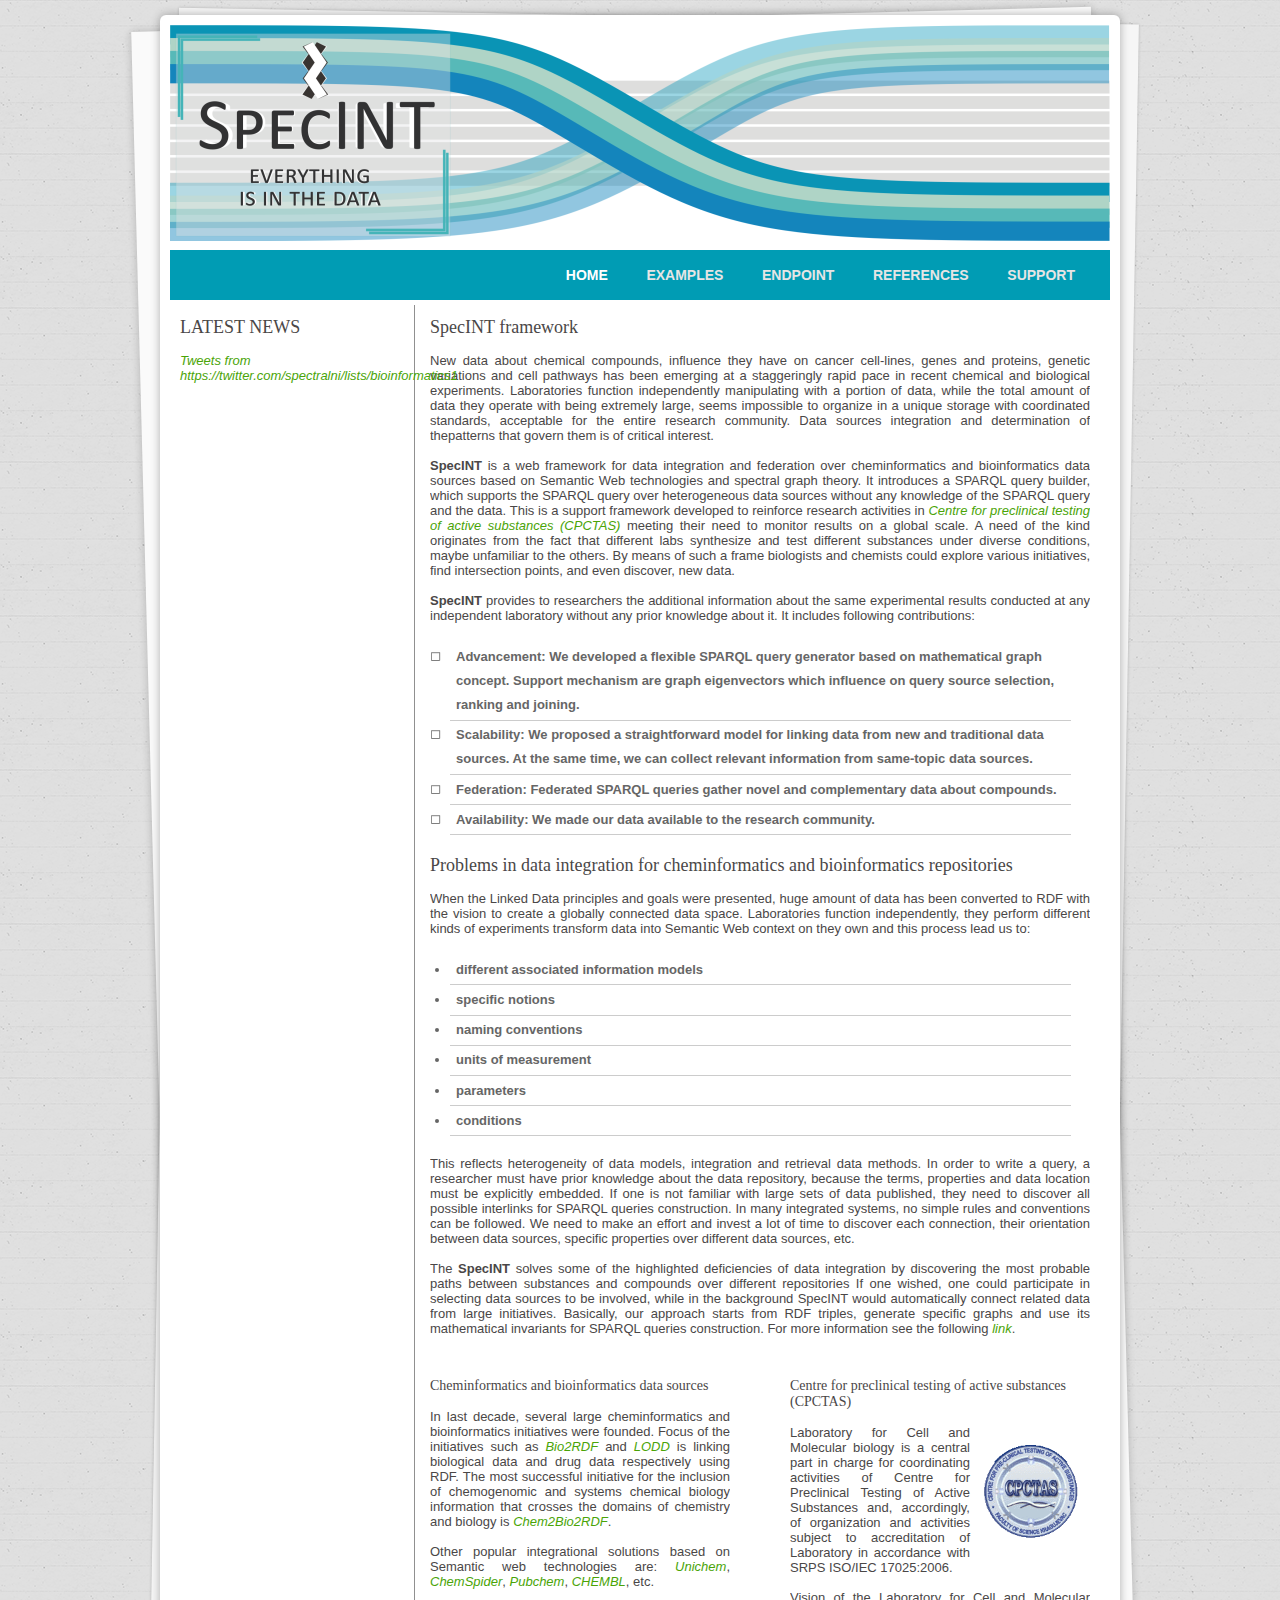
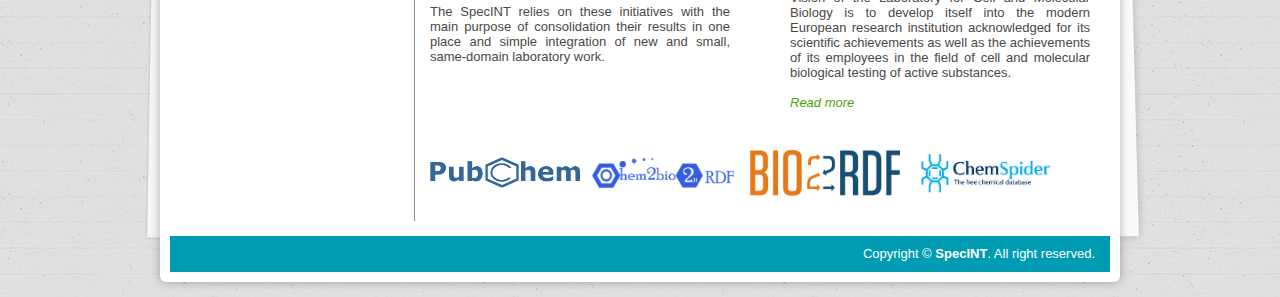
<file: index.html>
<!DOCTYPE html>
<html lang="en">
<head>
	<meta charset="utf-8">
	<title>SpecINT framework</title>
	<meta name="viewport" content="width=device-width, initial-scale=1.0">
	<meta name="description" content="Project Description">
	<meta name="author" content="Project Keywords">
	<link href="css/style.css" rel="stylesheet" type="text/css" />			
	<!--[if IE]><link href="css/style-ie.css" rel="stylesheet" type="text/css" /><![endif]-->	
	<script type="text/javascript" src="js/jquery-1.7.1.min.js"></script>
	<script type="text/javascript" src="js/site.js"></script>
	<!--[if IE]><script src="http://html5shiv.googlecode.com/svn/trunk/html5.js"></script><![endif]-->
	<script>
  (function(i,s,o,g,r,a,m){i['GoogleAnalyticsObject']=r;i[r]=i[r]||function(){
  (i[r].q=i[r].q||[]).push(arguments)},i[r].l=1*new Date();a=s.createElement(o),
  m=s.getElementsByTagName(o)[0];a.async=1;a.src=g;m.parentNode.insertBefore(a,m)
  })(window,document,'script','https://www.google-analytics.com/analytics.js','ga');

  ga('create', 'UA-76153702-1', 'auto');
  ga('send', 'pageview');

</script>
</head>
<body>

<div id="wrapper" class="letter">
	<section id="banner">
		<!-- <h1>How Do You <span>Nurture Your Money</span></h1> -->
		<img src="images/banner.png" alt="Banner">
	</section><!-- // end #banner -->
	<header id="header">
		<ul id="nav">
			<li class="active"><a href="index.html">HOME</a></li>
			<li><a href="example.html">EXAMPLES</a></li>
			<li><a href="search.php">ENDPOINT</a></li>
			<li><a href="references.html">REFERENCES</a></li>
			<li><a href="contact.html">SUPPORT</a></li>
		</ul>
	</header>
	<div id="main-body" class="clearfix">
		<div id="content">
			<article>
				<h1>SpecINT framework</h1>
				<!-- <img src="images/content-image-1.jpg" alt="Image" class="left"> -->	
				<p>
					New data about chemical compounds, influence they have on cancer cell-lines, genes and proteins, genetic variations and cell pathways has been emerging at a 
					staggeringly rapid pace in recent chemical and biological experiments. Laboratories function independently manipulating with a portion of data, while the total 
					amount of data they operate with being extremely large, seems impossible to organize in a unique storage with coordinated standards, acceptable for the entire research community.
					Data sources integration and determination of thepatterns that govern them is of critical interest.
				</p>
				<p>
					<b>SpecINT</b> is a web framework for data integration and federation over cheminformatics and bioinformatics data sources based on Semantic Web technologies and spectral graph theory. 
					It introduces a SPARQL query builder, which supports the SPARQL query over heterogeneous data sources without any knowledge of the SPARQL query and the data. 
					This is a support framework developed to reinforce research activities in <a href="http://cpctas-lcmb.pmf.kg.ac.rs/lcmb/index.php?jezik=english" target="_blank">Centre for preclinical testing of active substances (CPCTAS)</a> 
					meeting their need to monitor results on a global scale. A need of the kind originates from the fact that different labs synthesize and test different substances under diverse conditions, maybe unfamiliar to the others. 
					By means of such a frame biologists and chemists could explore various initiatives, find intersection points, and even discover, new data.
					<br /><br />					    
					<b>SpecINT</b> provides to researchers the additional information about the same experimental results conducted at any independent
					laboratory without any prior knowledge about it. It includes following contributions:
					<ul id="example">
						<li><b>Advancement:</b> We developed a flexible SPARQL query generator based on mathematical graph concept. Support mechanism are graph eigenvectors which influence on query
						source selection, ranking and joining.</li>
						<li><b>Scalability:</b> We proposed a straightforward model for linking data from new and traditional data sources. 
						At the same time, we can collect relevant information from same-topic data sources.</li> 
						<li><b>Federation:</b> Federated SPARQL queries gather novel and complementary data about compounds.</li>
						<li><b>Availability:</b> We made our data available to the research community.</li>		
					</ul>				
				</p>
				<h1>Problems in data integration for cheminformatics and bioinformatics repositories</h1>
				<p> When the Linked Data principles and goals were presented, huge amount of data has been converted to RDF with the vision to create a globally connected data space. 
				    Laboratories function independently, they perform different kinds of experiments transform data into Semantic Web context on they own and this process lead us to:
					<ul id="example2">
						<li>different associated information models</li>
						<li>specific notions</li>
						<li>naming conventions</li>
						<li>units of measurement</li>
						<li>parameters</li>	
						<li>conditions</li>
					</ul>
				</p>
				<p>

				    This reflects heterogeneity of data models, integration and retrieval data methods. In order to write a query, a researcher
					must have prior knowledge about the data repository, because the terms, properties and data location must be explicitly embedded.  						
				    If one is not familiar with large sets of data published, they need to discover all possible interlinks for SPARQL queries construction. 
					In many integrated systems, no simple rules and conventions can be followed. We need to make an effort and invest a lot of time to discover each connection, 
					their orientation between data sources, specific properties over different data sources, etc. 
				</p>
				<p>
					The <b>SpecINT</b> solves some of the highlighted deficiencies of data integration by discovering the most probable paths between substances and compounds over different repositories 
					If one wished, one could participate in selecting data sources to be involved, while in the background SpecINT would automatically connect related data from large initiatives. 			
					Basically, our approach starts from RDF triples, generate specific graphs and use its mathematical invariants for SPARQL queries construction. For more information see the following <a href="example.html">link</a>.
				</p>			
				<!-- The SpecINT uses SPARQL query to discover the relationship among same substances/compounds presented within different repositories and with different nomenclature. The most probable paths between them are found and used for query construction in order to get non-empty results. 				
				With our framework client can enter basic substance's data and gather all relevant data from other similar storages.	-->				
			</article>
			<section class="column fl">
				<article>
					<h2>Cheminformatics and bioinformatics data sources</h2>
					<p> 							
						In last decade, several large cheminformatics and bioinformatics initiatives were founded. Focus of the initiatives such as <a href="http://www.bio2rdf.org/" target="_blank">Bio2RDF</a> and 
						<a href="http://www.w3.org/wiki/HCLSIG/LODD" target="_blank">LODD</a> is linking biological data and drug data respectively using RDF.
						The most successful initiative for the inclusion of chemogenomic and systems chemical biology information that crosses the domains of chemistry and biology is <a href="http://cheminfov.informatics.indiana.edu:8080/c2b2r/" target="_blank">Chem2Bio2RDF</a>. 
						<br /><br />
						Other popular integrational solutions based on Semantic web technologies are: 
						<a href="https://www.ebi.ac.uk/unichem/" target="_blank">Unichem</a>, <a href="http://rdf.chemspider.com/" target="_blank">ChemSpider</a>,
						<a href="https://pubchem.ncbi.nlm.nih.gov/rdf/" target="_blank">Pubchem</a>, <a href="https://www.ebi.ac.uk/chembl/" target="_blank">CHEMBL</a>, etc.
						<br /><br />
						The SpecINT relies on these initiatives with the main purpose of consolidation their results in one place and simple integration of new and small, same-domain 
						laboratory work.
					</p>
				</article>
			</section>
			<section class="column fr">
				<article>
					<h2>Centre for preclinical testing of active substances (CPCTAS)</h2>
					<p style="text-align:justify;"><img src="images/cpctas.png" width="100px" style="float:right;clear:left;padding:0px 10px;" /> Laboratory for Cell and Molecular biology is a central part in charge for coordinating activities of Centre for Preclinical Testing of Active Substances and, accordingly, 
					of organization and activities subject to accreditation of Laboratory in accordance with SRPS ISO/IEC 17025:2006.</p>
					<p>Vision of the Laboratory for Cell and Molecular Biology is to develop itself into the modern European research institution acknowledged for its scientific achievements as well 
					as the achievements of its employees in the field of cell and molecular biological testing of active substances.</p>
					<a href="http://cpctas-lcmb.pmf.kg.ac.rs/lcmb/index.php?jezik=english" target="_blank">Read more </a>
				</article>
			</section>
			<p style=clear:both;>
				<table>
					<tr>
						<td><a href="https://pubchem.ncbi.nlm.nih.gov/rdf/" target="_blank"><img src="images/initiative/pubchem.gif" width="150px" /></a></td>
						<td><a href="http://cheminfov.informatics.indiana.edu:8080/c2b2r/" target="_blank"><img src="images/initiative/chem2bio.gif" width="150px" /></a></td>
						<td><a href="http://www.bio2rdf.org/" target="_blank"><img src="images/initiative/bio2rdf.png" width="150px" /></a></td>
						<td><a href="http://rdf.chemspider.com/" target="_blank"><img src="images/initiative/chemspider.jpg" width="150px" /></a></td>
					</tr>
				</table>
			</p>
		</div><!-- // end #content -->
		<aside id="sidebar">
			<h1>LATEST NEWS</h1>
			<!--<article>
				<h2>Title of news 1</h2>
				<p>Lorem ipsum dolor sit amet, ius ut eruditi inimicus facilisis. Ut voluptua detraxit pri, sea at animal concludaturque.</p>
				<a href="#">Read more </a>
			</article>
			<article>
				<h2>Title of news 1</h2>
				<p>Lorem ipsum dolor sit amet, ius ut eruditi inimicus facilisis. Ut voluptua detraxit pri, sea at animal concludaturque.</p>
				<a href="#">Read more </a><br/><br/>
				<img src="images/content-image-2.jpg" alt="Image" >
			</article> -->
			<!-- twitter feed -->
            <a class="twitter-timeline"  href="https://twitter.com/spectralni/lists/bioinformatics1" data-widget-id="658566232925409280">Tweets from https://twitter.com/spectralni/lists/bioinformatics1</a>
            <script>!function(d,s,id){var js,fjs=d.getElementsByTagName(s)[0],p=/^http:/.test(d.location)?'http':'https';if(!d.getElementById(id)){js=d.createElement(s);js.id=id;js.src=p+"://platform.twitter.com/widgets.js";fjs.parentNode.insertBefore(js,fjs);}}(document,"script","twitter-wjs");</script>                          
		</aside><!-- // end #sidebar -->
	</div><!-- // end #main-body -->
	<footer id="footer">
		<!-- <span class="fl"><a href="#">Terms of Use</a> | <a href="#">Privacy Policy</a></span> -->
		<span class="fr">Copyright &copy; <strong>SpecINT</strong>. All right reserved.</span>
	</footer><!-- // end #footer -->
</div><!-- // end #wrapper -->
<p class="author"></p>

<!-- strana kako se registruje... 
references: chem2bio, bio2rdf, ... -->

</body>
</html>
</file>
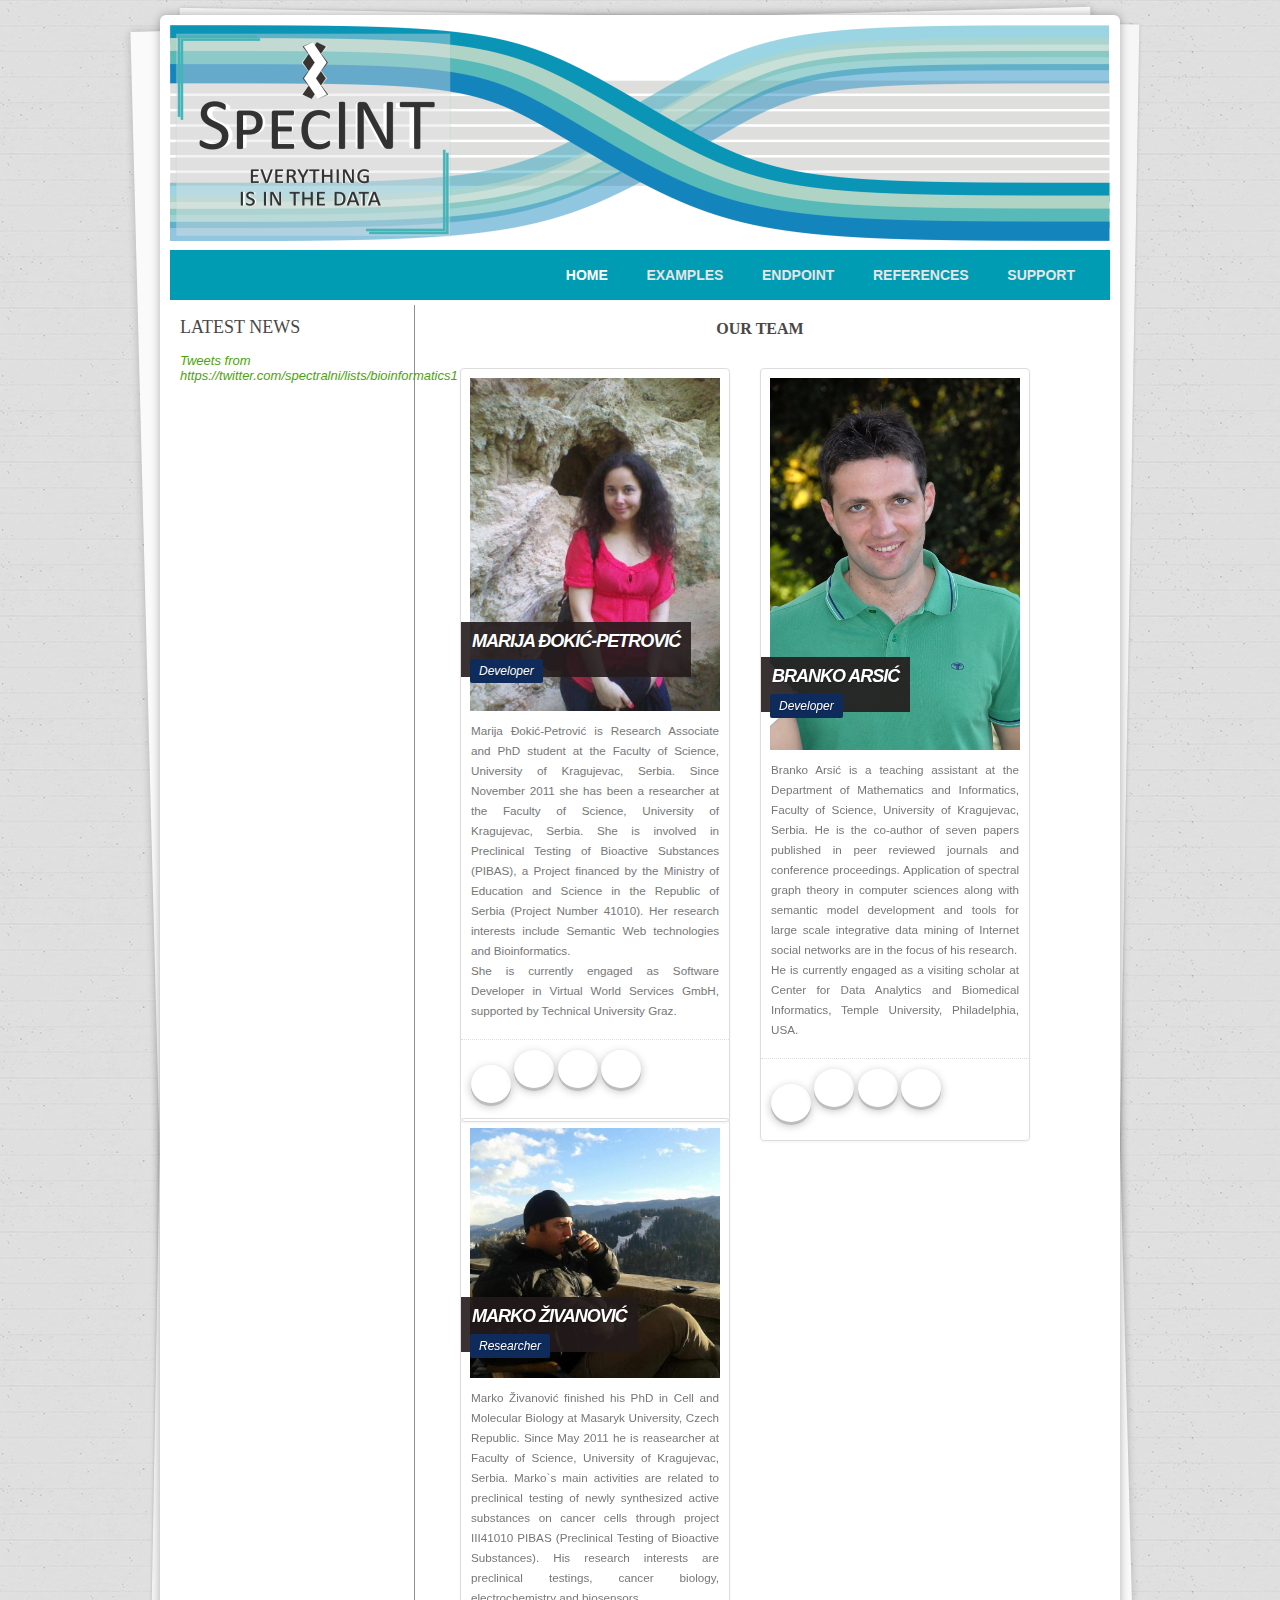
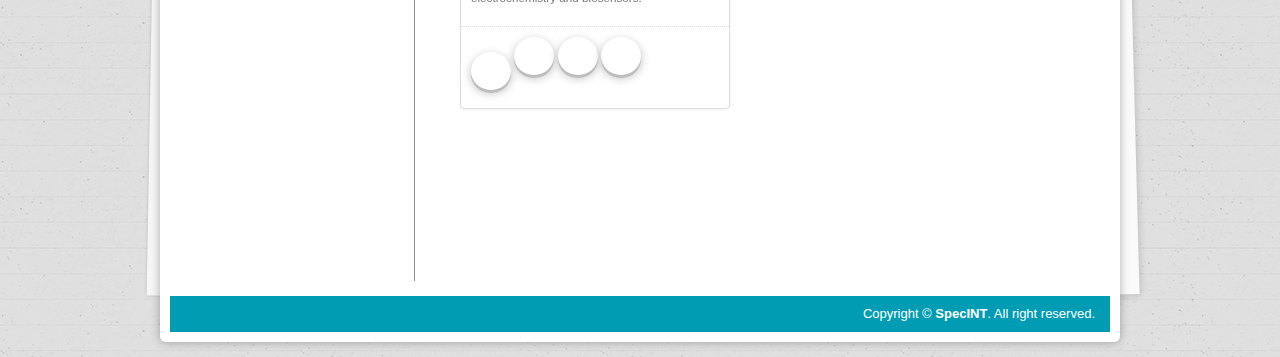
<file: contact.html>
<!DOCTYPE html>
<html lang="en">
<head>
	<meta charset="utf-8">
	<title>SpecINT support</title>
	<meta name="viewport" content="width=device-width, initial-scale=1.0">
	<meta name="description" content="Project Description">
	<meta name="author" content="Project Keywords">
	<link href="css/style.css" rel="stylesheet" type="text/css" />			
	<!--[if IE]><link href="css/style-ie.css" rel="stylesheet" type="text/css" /><![endif]-->	
	<script type="text/javascript" src="js/jquery-1.7.1.min.js"></script>
	<script type="text/javascript" src="js/site.js"></script>
	<!--[if IE]><script src="http://html5shiv.googlecode.com/svn/trunk/html5.js"></script><![endif]-->
	<script>
  (function(i,s,o,g,r,a,m){i['GoogleAnalyticsObject']=r;i[r]=i[r]||function(){
  (i[r].q=i[r].q||[]).push(arguments)},i[r].l=1*new Date();a=s.createElement(o),
  m=s.getElementsByTagName(o)[0];a.async=1;a.src=g;m.parentNode.insertBefore(a,m)
  })(window,document,'script','https://www.google-analytics.com/analytics.js','ga');

  ga('create', 'UA-76153702-1', 'auto');
  ga('send', 'pageview');

</script>
</head>
<body>

<div id="wrapper" class="letter">
	<section id="banner">
		<!-- <h1>How Do You <span>Nurture Your Money</span></h1> -->
		<img src="images/banner.png" alt="Banner">
	</section><!-- // end #banner -->
	<header id="header">
		<ul id="nav">
			<li class="active"><a href="index.html">HOME</a></li>
			<li><a href="example.html">EXAMPLES</a></li>
			<li><a href="search.php">ENDPOINT</a></li>
			<li><a href="references.html">REFERENCES</a></li>
			<li><a href="contact.html">SUPPORT</a></li>
		</ul>
	</header><!-- // end #header -->
	<div id="main-body" class="clearfix">
		<div id="content">
			<h2 class="desc">OUR TEAM</h2>
			<ul id="team" class="team-list sort-destination isotope" style="position: relative; overflow: hidden;">
				<li class="span3 isotope-item development" style="position: absolute; left: 0px; top: 0px;">
					<div class="team-item thumbnail">
						<a class="thumb-info team" href="#">
							<img src="images/Marija Djokic.jpg" alt="Marija Đokić-Petrović" width="250"></img>
							<span class="thumb-info-title">
								<span class="thumb-info-inner">Marija Đokić-Petrović</span>
								<span class="thumb-info-type">Developer</span>
							</span>
						</a>
						<span class="thumb-info-caption">
							<p>Marija Đokić-Petrović is Research Associate and PhD student at the Faculty of Science, University of Kragujevac, Serbia. Since November 2011 she has been a researcher at the Faculty of Science, University of Kragujevac, Serbia. She is involved in Preclinical Testing of Bioactive Substances (PIBAS), a Project financed by the Ministry of Education and Science in the Republic of Serbia (Project Number 41010). Her research interests include Semantic Web technologies and Bioinformatics.
							   <br /> She is currently engaged as Software Developer in Virtual World Services GmbH, supported by Technical University Graz.
							</p>
					
							<p class="thumb-info-social-icons">
								<a class="icon facebook" href="https://www.facebook.com/marija.djokic.969"><span class="zocial-facebook"></span></a>
								<a class="icon twitter" href="https://twitter.com/MarijaDjokic795"><span class="zocial-twitter"></span></a>
								<a class="icon linkedin" href="https://ca.linkedin.com/in/marija-djokic-19a72492"><span class="zocial-linkedin"></span></a>
								<a class="icon email" href="m.djokic@kg.ac.rs"><span class="zocial-email"></span></a>
							</p>
						</span>
					</div>
				</li>
				<li class="span3 isotope-item development" style="position: absolute; left: 0px; top: 0px;transform: translate3d(300px, 0px, 0px);">
					<div class="team-item thumbnail">
						<a class="thumb-info team" href="#">
							<img src="images/brankoarsic.jpg" alt="Branko Arsić" width="250"></img>
							<!--<img src="images/team-3.jpg" alt="">  
							</img>-->
							<span class="thumb-info-title">
								<span class="thumb-info-inner">Branko Arsić</span>
								<span class="thumb-info-type">Developer</span>
							</span>
						</a>
						<span class="thumb-info-caption">
							<p>Branko Arsić is a teaching assistant at the Department of Mathematics and Informatics, Faculty of Science, University of Kragujevac, Serbia. He is the co-author of seven papers published in peer reviewed journals and conference proceedings. Application of spectral graph theory in computer sciences along with semantic model development and tools for large scale integrative data mining of Internet social networks are in the focus of his research. 
							  <br /> He is currently engaged as a visiting scholar at Center for Data Analytics and Biomedical Informatics, Temple University, Philadelphia, USA.
							</p>
							<p class="thumb-info-social-icons">
								<a class="icon facebook" href="https://www.facebook.com/branko.arsic.9"><span class="zocial-facebook"></span></a>
								<a class="icon twitter" href="https://twitter.com/spectralni"><span class="zocial-twitter"></span></a>
								<a class="icon linkedin" href="https://rs.linkedin.com/pub/branko-arsic/39/aa4/4b0"><span class="zocial-linkedin"></span></a>
								<a class="icon email" href="brankoarsic@kg.ac.rs"><span class="zocial-email"></span></a>
							</p>
						</span>
					</div>
				</li>
				<li class="span3 isotope-item development" style="position: absolute; left: 0px; top: 0px;transform: translate3d(0px, 750px, 0px);">
					<div class="team-item thumbnail">
						<a class="thumb-info team" href="#">
							<img src="images/Marko Zivanovic.jpg" alt="Marko Živanović" width="250"></img>
							<!--<img src="images/team-3.jpg" alt="">  
							</img>-->
							<span class="thumb-info-title">
								<span class="thumb-info-inner">Marko Živanović</span>
								<span class="thumb-info-type">Researcher</span>
							</span>
						</a>
						<span class="thumb-info-caption">
							<p>Marko Živanović finished his PhD in Cell and Molecular Biology at Masaryk University, Czech Republic. Since May 2011 he is reasearcher at Faculty of Science, University of Kragujevac, Serbia. Marko`s main activities are related to preclinical testing of newly synthesized active substances on cancer cells through project III41010 PIBAS (Preclinical Testing of Bioactive Substances). His research interests are preclinical testings, cancer biology, electrochemistry and biosensors. </p>
							<p class="thumb-info-social-icons">
								<a class="icon facebook" href=""><span class="zocial-facebook"></span></a>
								<a class="icon twitter" href=""><span class="zocial-twitter"></span></a>
								<a class="icon linkedin" href=""><span class="zocial-linkedin"></span></a>
								<a class="icon email" href="zivanovicm@kg.ac.rs"><span class="zocial-email"></span></a>
							</p>
						</span>
					</div>
				</li>
			</ul>

			<!-- <table class="results">
			  <thead>
				<tr>
				  <th scope="col">Item</th>
				  <th scope="col">New</th>
				  <th scope="col">Qty</th>
				  <th scope="col">Price</th>
				</tr>
			  </thead>
			  <tbody>
				<tr>
				  <td>Don&#8217;t Make Me Think by Steve Krug</td>
				  <td>In Stock</td>
				  <td>1</td>
				  <td>$30.02</td>
				</tr>
				<tr>
				  <td>A Project Guide to UX Design by Russ Unger &#38; Carolyn Chandler</td>
				  <td>In Stock</td>
				  <td>2</td>
				  <td>$52.94 ($26.47 &#215; 2)</td>
				</tr>
				<tr>
				  <td>Introducing HTML5 by Bruce Lawson &#38; Remy Sharp</td>
				  <td>Out of Stock</td>
				  <td>1</td>
				  <td>$22.23</td>
				</tr>
				<tr>
				  <td>Bulletproof Web Design by Dan Cederholm</td>
				  <td>In Stock</td>
				  <td>1</td>
				  <td>$30.17</td>
				</tr>
			  </tbody>
			  <tfoot>
				<tr>
				  <td colspan="3">Subtotal</td>
				  <td>$135.36</td>
				</tr>
			  </tfoot>
			</table> -->

		</div><!-- // end #content -->
		<aside id="sidebar">
			<h1>LATEST NEWS</h1>
			<a class="twitter-timeline"  href="https://twitter.com/spectralni/lists/bioinformatics1" data-widget-id="658566232925409280">Tweets from https://twitter.com/spectralni/lists/bioinformatics1</a>
            <script>!function(d,s,id){var js,fjs=d.getElementsByTagName(s)[0],p=/^http:/.test(d.location)?'http':'https';if(!d.getElementById(id)){js=d.createElement(s);js.id=id;js.src=p+"://platform.twitter.com/widgets.js";fjs.parentNode.insertBefore(js,fjs);}}(document,"script","twitter-wjs");</script>
		</aside><!-- // end #sidebar -->
	</div><!-- // end #main-body -->
	<footer id="footer">
		<span class="fr">Copyright &copy; <strong>SpecINT</strong>. All right reserved.</span>
	</footer><!-- // end #footer -->
</div><!-- // end #wrapper -->
<p class="author"></p>
	
</body>
</html>


<!--<span class="thumb-info-social-icons">
	<a rel="tooltip" data-placement="bottom" target="_blank" href="http://www.facebook.com" data-original-title="Facebook">
		<i class="icon-facebook">f</i>
		<span>Facebook</span>
	</a>
	<a rel="tooltip" data-placement="bottom" href="http://www.twitter.com" data-original-title="Twitter">
		<i class="icon-twitter"></i>
		<span>Twitter</span>
	</a>
	<a rel="tooltip" data-placement="bottom" href="http://www.linkedin.com" data-original-title="Linkedin">
		<i class="icon-linkedin"></i>
		<span>Linkedin</span>
	</a>
</span> -->
</file>
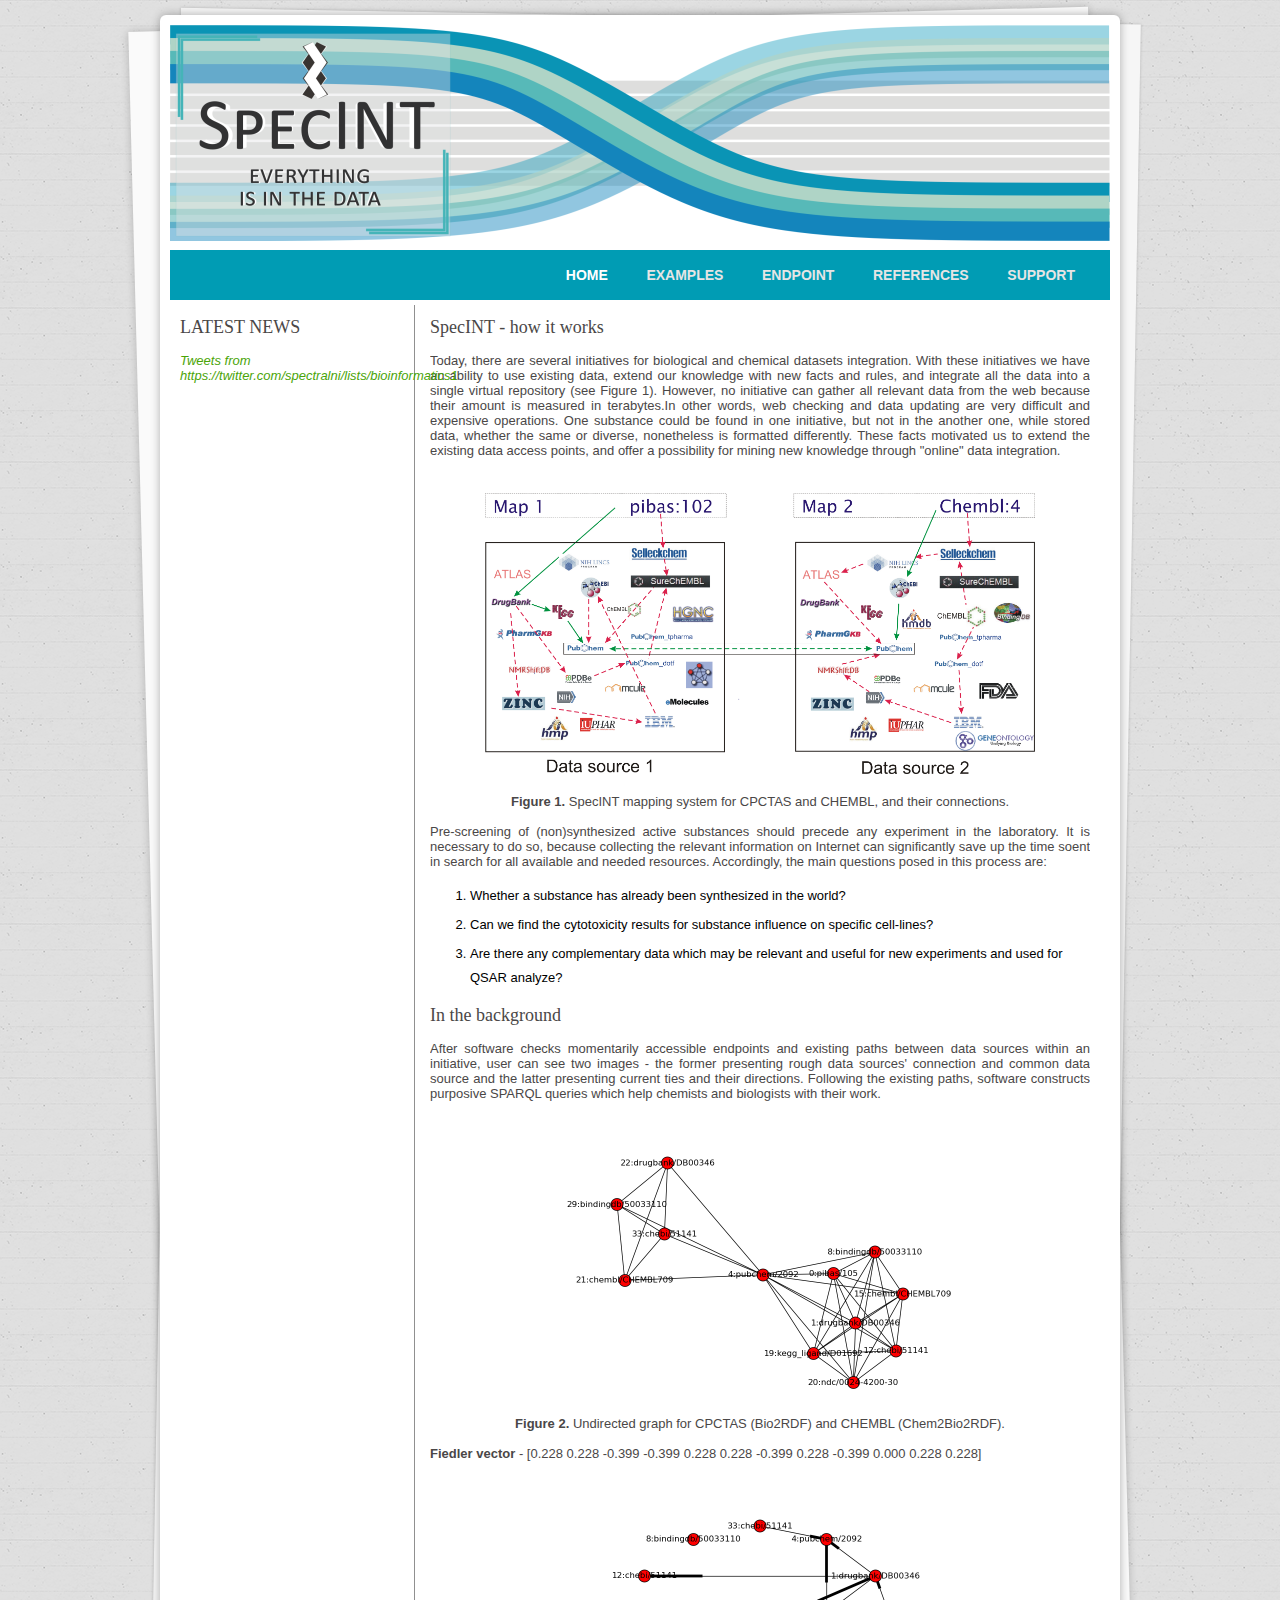
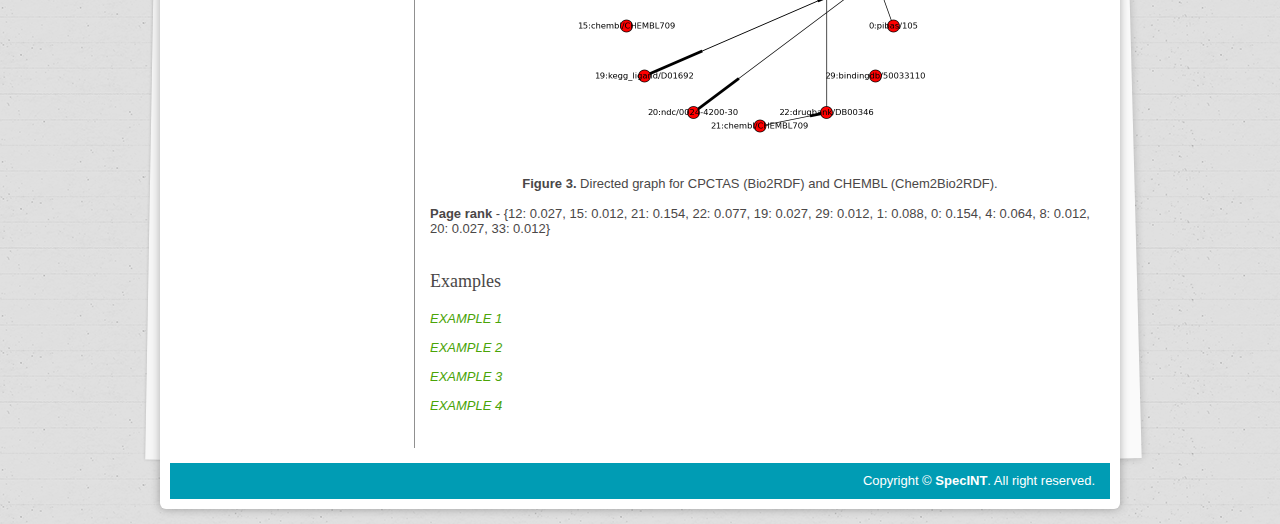
<file: example.html>
<!DOCTYPE html>
<html lang="en">
<head>
	<meta charset="utf-8">
	<title>SpecINT example</title>
	<meta name="viewport" content="width=device-width, initial-scale=1.0">
	<meta name="description" content="Project Description">
	<meta name="author" content="Project Keywords">
	<link href="css/style.css" rel="stylesheet" type="text/css" />			
	<!--[if IE]><link href="css/style-ie.css" rel="stylesheet" type="text/css" /><![endif]-->	
	<script type="text/javascript" src="js/jquery-1.7.1.min.js"></script>
	<script type="text/javascript" src="js/site.js"></script>
	<!--[if IE]><script src="http://html5shiv.googlecode.com/svn/trunk/html5.js"></script><![endif]-->
	<script>
  (function(i,s,o,g,r,a,m){i['GoogleAnalyticsObject']=r;i[r]=i[r]||function(){
  (i[r].q=i[r].q||[]).push(arguments)},i[r].l=1*new Date();a=s.createElement(o),
  m=s.getElementsByTagName(o)[0];a.async=1;a.src=g;m.parentNode.insertBefore(a,m)
  })(window,document,'script','https://www.google-analytics.com/analytics.js','ga');

  ga('create', 'UA-76153702-1', 'auto');
  ga('send', 'pageview');

</script>
</head>
<body>

<div id="wrapper" class="letter">
	<section id="banner">
		<!-- <h1>How Do You <span>Nurture Your Money</span></h1> -->
		<img src="images/banner.png" alt="Banner">
	</section><!-- // end #banner -->
	<header id="header">
		<ul id="nav">
			<li class="active"><a href="index.html">HOME</a></li>
			<li><a href="example.html">EXAMPLES</a></li>
			<li><a href="search.php">ENDPOINT</a></li>
			<li><a href="references.html">REFERENCES</a></li>
			<li><a href="contact.html">SUPPORT</a></li>
		</ul>
	</header><!-- // end #header -->
	<div id="main-body" class="clearfix">
		<div id="content">
			<article>
				<h1>SpecINT - how it works</h1>
				<p>
					Today, there are several initiatives for biological and chemical datasets integration. With these initiatives we
					have an ability to use existing data, extend our knowledge with new facts and rules, and integrate all the data into a single virtual repository (see Figure 1).
					However, no initiative can gather all relevant data from the web because their amount is measured in terabytes.In other words,
					web checking and data updating are very difficult and expensive operations.
					One substance could be found in one initiative, but not in the another one, while stored data, whether the same or diverse, nonetheless is formatted differently. 
					These facts motivated us to extend the existing data access points, and offer a possibility for mining new knowledge through "online" data integration.
				</p>
				<p style="text-align:center;">
					<img src="images/Integration.png" style="width:550px;text-align:center;padding:20px;" /><br />
					<b>Figure 1.</b> SpecINT mapping system for CPCTAS and CHEMBL, and their connections.
				</p>
				<p>
					Pre-screening of (non)synthesized active substances should precede any experiment in the laboratory.
					It is necessary to do so, because collecting the relevant information on Internet can significantly save up the time soent in search for all 
					available and needed resources. Accordingly, the main questions posed in this process are:
					<ol type="1">
					    <li>Whether a substance has already been synthesized in the world? </li>
					    <li>Can we find the cytotoxicity results for substance influence on specific cell-lines? </li>
					    <li>Are there any complementary data which may be relevant and useful for new experiments and used for QSAR analyze? </li>
					</ol>
				</p>
				<h1>In the background</h1>
				<p>		
					After software checks momentarily accessible endpoints and existing paths between data sources within an initiative, user can see two images - 
					the former presenting rough data sources' connection and common data source and the latter presenting current ties and their directions.
					Following the existing paths, software constructs purposive SPARQL queries which help chemists and biologists with their work.
				</p>
				<div style="text-align:center;margin: 0px 0px 35px;">
					<img style="width: 400px;text-align:center;" src="images/examples/example4-coa.png"></img><br />
					<b>Figure 2.</b> Undirected graph for CPCTAS (Bio2RDF) and CHEMBL (Chem2Bio2RDF).<br /><br />
					<p><b>Fiedler vector</b> - [0.228 0.228 -0.399 -0.399 0.228 0.228 -0.399 0.228 -0.399 0.000 0.228 0.228]</p>
					
					<img style="width: 400px;text-align:center;" src="images/examples/example4-orie.png"></img><br />
					<b>Figure 3.</b> Directed graph for CPCTAS (Bio2RDF) and CHEMBL (Chem2Bio2RDF).<br /><br />
					<p><b>Page rank</b> - {12: 0.027, 15: 0.012, 21: 0.154, 22: 0.077, 19: 0.027, 29: 0.012, 1: 0.088, 0: 0.154, 4: 0.064, 8: 0.012, 20: 0.027, 33: 0.012}</p>
				</div>
				<h1>Examples</h1>
				<p>
					<ol style="padding:0">
					    <li><a href="example1.html" target="_blank">EXAMPLE 1</a></li>
					    <li><a href="example2.html" target="_blank">EXAMPLE 2</a></li>
					    <li><a href="example3.html" target="_blank">EXAMPLE 3</a></li>
					    <li><a href="example4.html" target="_blank">EXAMPLE 4</a></li>
					</ol>
					<!--<h2>Substance exists only in CPCTAS data source</h2>
					<ol style="padding:0">
					    <li><a href="examplePibas1.html" target="_blank">EXAMPLE 6</a></li>
					    <li><a href="examplePibas2.html" target="_blank">EXAMPLE 7</a></li>
					</ol>
					<h2>Substance exists only in CHEMBL data source</h2>
					<ol style="padding:0">
					    <li><a href="exampleChembl1.html" target="_blank">EXAMPLE 8</a></li>
					    <li><a href="exampleChembl2.html" target="_blank">EXAMPLE 9</a></li>
					</ol> -->
				</p>
			</article>		
		</div><!-- // end #content -->
		<aside id="sidebar">
			<h1>LATEST NEWS</h1>
			<!-- twitter feed -->
            <a class="twitter-timeline"  href="https://twitter.com/spectralni/lists/bioinformatics1" data-widget-id="658566232925409280">Tweets from https://twitter.com/spectralni/lists/bioinformatics1</a>
            <script>!function(d,s,id){var js,fjs=d.getElementsByTagName(s)[0],p=/^http:/.test(d.location)?'http':'https';if(!d.getElementById(id)){js=d.createElement(s);js.id=id;js.src=p+"://platform.twitter.com/widgets.js";fjs.parentNode.insertBefore(js,fjs);}}(document,"script","twitter-wjs");</script>                          
		</aside><!-- // end #sidebar -->
	</div><!-- // end #main-body -->
	<footer id="footer">
		<span class="fr">Copyright &copy; <strong>SpecINT</strong>. All right reserved.</span>
	</footer><!-- // end #footer -->
</div><!-- // end #wrapper -->
<p class="author"></p>
</body>
</html>
</file>
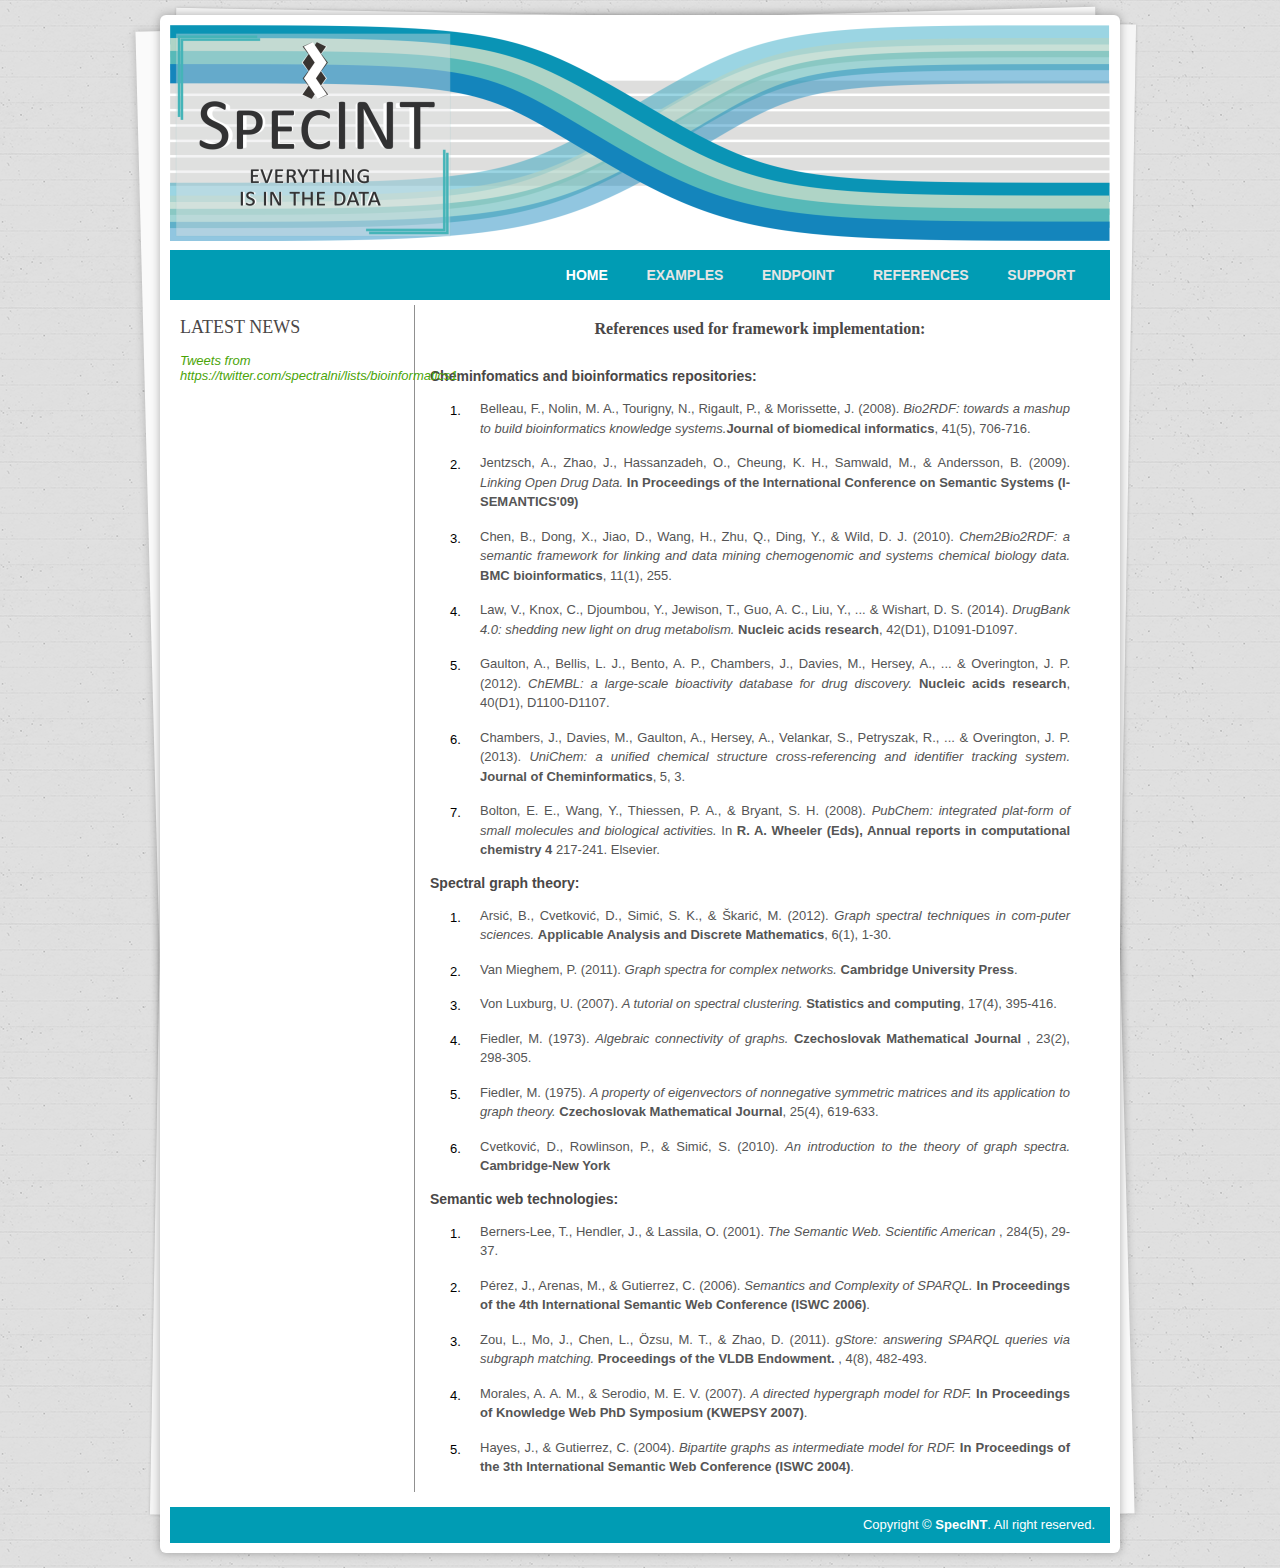
<file: references.html>
<!DOCTYPE html>
<html lang="en">
<head>
	<meta charset="utf-8">
	<title>SpecINT references</title>
	<meta name="viewport" content="width=device-width, initial-scale=1.0">
	<meta name="description" content="Project Description">
	<meta name="author" content="Project Keywords">
	<link href="css/style.css" rel="stylesheet" type="text/css" />			
	<!--[if IE]><link href="css/style-ie.css" rel="stylesheet" type="text/css" /><![endif]-->	
	<script type="text/javascript" src="js/jquery-1.7.1.min.js"></script>
	<script type="text/javascript" src="js/site.js"></script>
	<!--[if IE]><script src="http://html5shiv.googlecode.com/svn/trunk/html5.js"></script><![endif]-->
	<script>
  (function(i,s,o,g,r,a,m){i['GoogleAnalyticsObject']=r;i[r]=i[r]||function(){
  (i[r].q=i[r].q||[]).push(arguments)},i[r].l=1*new Date();a=s.createElement(o),
  m=s.getElementsByTagName(o)[0];a.async=1;a.src=g;m.parentNode.insertBefore(a,m)
  })(window,document,'script','https://www.google-analytics.com/analytics.js','ga');

  ga('create', 'UA-76153702-1', 'auto');
  ga('send', 'pageview');

</script>
</head>
<body>

<div id="wrapper" class="letter">
	<section id="banner">
		<!-- <h1>How Do You <span>Nurture Your Money</span></h1> -->
		<img src="images/banner.png" alt="Banner">
	</section><!-- // end #banner -->
	<header id="header">
		<ul id="nav">
			<li class="active"><a href="index.html">HOME</a></li>
			<li><a href="example.html">EXAMPLES</a></li>
			<li><a href="search.php">ENDPOINT</a></li>
			<li><a href="references.html">REFERENCES</a></li>
			<li><a href="contact.html">SUPPORT</a></li>
		</ul>
	</header><!-- // end #header -->
	<div id="main-body" class="clearfix">
		<div id="content">
			<h2 class="desc">References used for framework implementation:</h2>
			<h3 class="desc">Cheminfomatics and bioinformatics repositories:</h3>
			<ol style="list-style:none;padding:0px 20px;">
				<li><span class="number">1.</span><p>Belleau, F., Nolin, M. A., Tourigny, N., Rigault, P., & Morissette, J. (2008). <span class="title">Bio2RDF: towards a mashup to build bioinformatics knowledge systems.</span><span class="journal">Journal of biomedical informatics</span>, 41(5), 706-716.</p></li>
				<li><span class="number">2.</span><p>Jentzsch, A., Zhao, J., Hassanzadeh, O., Cheung, K. H., Samwald, M., & Andersson, B. (2009). <span class="title">Linking Open Drug Data. </span><span class="journal">In Proceedings of the International Conference on Semantic Systems (I-SEMANTICS'09)</span></p></li>
				<li><span class="number">3.</span><p>Chen, B., Dong, X., Jiao, D., Wang, H., Zhu, Q., Ding, Y., & Wild, D. J. (2010). <span class="title">Chem2Bio2RDF: a semantic framework for linking and data mining chemogenomic and systems chemical biology data. </span><span class="journal">BMC bioinformatics</span>, 11(1), 255.</p></li>
				<li><span class="number">4.</span><p>Law, V., Knox, C., Djoumbou, Y., Jewison, T., Guo, A. C., Liu, Y., ... & Wishart, D. S.
				(2014). <span class="title">DrugBank 4.0: shedding new light on drug metabolism. </span><span class="journal">Nucleic acids research</span>, 42(D1), D1091-D1097.</p></li>
				<li><span class="number">5.</span><p>Gaulton, A., Bellis, L. J., Bento, A. P., Chambers, J., Davies, M., Hersey, A., ... & Overington, J.
				P. (2012). <span class="title">ChEMBL: a large-scale bioactivity database for drug discovery. </span><span class="journal">Nucleic acids research</span>, 40(D1), D1100-D1107.</p></li>
				<li><span class="number">6.</span><p>Chambers, J., Davies, M., Gaulton, A., Hersey, A., Velankar, S., Petryszak, R., ... & Overington,
				J. P. (2013). <span class="title">UniChem: a unified chemical structure cross-referencing and identifier tracking system. </span><span class="journal">Journal of Cheminformatics</span>, 5, 3.</p></li>
				<li><span class="number">7.</span><p>Bolton, E. E., Wang, Y., Thiessen, P. A., & Bryant, S. H. (2008). <span class="title">PubChem: integrated plat-form of small molecules and biological activities. </span>In <span class="journal">R. A. Wheeler (Eds), Annual reports in computational chemistry 4</span> 217-241. Elsevier.</p></li>
			</ol>
			<h3 class="desc">Spectral graph theory:</h3>
			<ol style="list-style:none;padding:0px 20px;">
				<li><span class="number">1.</span><p>Arsić, B., Cvetković, D., Simić, S. K., & Škarić, M. (2012). <span class="title">Graph spectral techniques in com-puter sciences. </span><span class="journal">Applicable Analysis and Discrete Mathematics</span>, 6(1), 1-30.</p></li>
				<li><span class="number">2.</span><p>Van Mieghem, P. (2011). <span class="title">Graph spectra for complex networks. </span><span class="journal">Cambridge University Press</span>.</p></li>
				<li><span class="number">3.</span><p>Von Luxburg, U. (2007). <span class="title">A tutorial on spectral clustering. </span><span class="journal">Statistics and computing</span>, 17(4), 395-416.</p></li>
				<li><span class="number">4.</span><p>Fiedler, M. (1973). <span class="title">Algebraic connectivity of graphs. </span><span class="journal">Czechoslovak Mathematical Journal </span>, 23(2), 298-305.</p></li>
				<li><span class="number">5.</span><p>Fiedler, M. (1975). <span class="title">A property of eigenvectors of nonnegative symmetric matrices and its application to graph theory. </span><span class="journal">Czechoslovak Mathematical Journal</span>, 25(4), 619-633.</p></li>
				<li><span class="number">6.</span><p>Cvetković, D., Rowlinson, P., & Simić, S. (2010). <span class="title">An introduction to the theory of graph spectra. </span><span class="journal">Cambridge-New York</span></p></li>
			</ol>
			<h3 class="desc">Semantic web technologies:</h3>
			<ol style="list-style:none;padding:0px 20px;">
				<li><span class="number">1.</span><p>Berners-Lee, T., Hendler, J., & Lassila, O. (2001). <span class="title">The Semantic Web. Scientific American </span><span class="journal"> </span>, 284(5), 29-37.</p></li>
				<li><span class="number">2.</span><p>Pérez, J., Arenas, M., & Gutierrez, C. (2006). <span class="title">Semantics and Complexity of SPARQL. </span><span class="journal">In Proceedings of the 4th International Semantic Web Conference (ISWC 2006)</span>.</p></li>
				<li><span class="number">3.</span><p>Zou, L., Mo, J., Chen, L., Özsu, M. T., & Zhao, D. (2011). <span class="title">gStore: answering SPARQL queries
				via subgraph matching. </span><span class="journal">Proceedings of the VLDB Endowment. </span>, 4(8), 482-493.</p></li>
				<li><span class="number">4.</span><p>Morales, A. A. M., & Serodio, M. E. V. (2007). <span class="title">A directed hypergraph model for RDF. </span><span class="journal">In Proceedings of Knowledge Web PhD Symposium (KWEPSY 2007)</span>.</p></li>
				<li><span class="number">5.</span><p>Hayes, J., & Gutierrez, C. (2004). <span class="title">Bipartite graphs as intermediate model for RDF. </span><span class="journal">In Proceedings of the 3th International Semantic Web Conference (ISWC 2004)</span>.</p></li>
			</ol>
		</div><!-- // end #content -->
		<aside id="sidebar">
			<h1>LATEST NEWS</h1>
			<a class="twitter-timeline"  href="https://twitter.com/spectralni/lists/bioinformatics1" data-widget-id="658566232925409280">Tweets from https://twitter.com/spectralni/lists/bioinformatics1</a>
            <script>!function(d,s,id){var js,fjs=d.getElementsByTagName(s)[0],p=/^http:/.test(d.location)?'http':'https';if(!d.getElementById(id)){js=d.createElement(s);js.id=id;js.src=p+"://platform.twitter.com/widgets.js";fjs.parentNode.insertBefore(js,fjs);}}(document,"script","twitter-wjs");</script>                      
		</aside><!-- // end #sidebar -->
	</div><!-- // end #main-body -->
	<footer id="footer">
		<span class="fr">Copyright &copy; <strong>SpecINT</strong>. All right reserved.</span>
	</footer><!-- // end #footer -->
</div><!-- // end #wrapper -->
<p class="author"></p>
	
</body>
</html>
</file>
<file: css/style.css>
/*
Theme Name: Dkn Business
Author: Eleazar Dan S. Biscaro
Aurthor url: http://danbiscaro.com
Template url: http://dkntemplates.com
Version: 1 
*/

@import url(http://weloveiconfonts.com/api/?family=zocial);

/*** Reset ***/
html,body,div,span,applet,object,iframe,h1,h2,h3,h4,h5,h6,p,blockquote,pre,a,abbr,acronym,address,big,cite,code,del,dfn,em,font,img,ins,kbd,q,s,samp,small,strike,strong,sub,sup,tt,var,b,u,i,center,dl,dt,dd,ul,li,fieldset,form,label,legend,table,caption,tbody,tfoot,thead,tr,th,td 
{ background: transparent; border: 0; font-size: 100%; /*margin: 0;*/ outline: 0; padding: 0; vertical-align: baseline; }
blockquote,q { quotes: none; }
blockquote:before,blockquote:after,q:before,q:after { content: ''; content: none; }
:focus { outline: 0; }
img { vertical-align: bottom; }
ins { text-decoration: none; }
del { text-decoration: line-through; }
table { border-collapse: collapse; border-spacing: 0; }

/*** my css **/
h2.desc{
   margin-top:15px;
   font-weight: bold;
   font-size: 16px;
   text-align:center;
   padding-bottom:15px;
}
h3.desc{
   margin-top:15px;
   font-weight: bold;
   font-size: 14px;
}
textarea{
	background:#D1D6E0;
}

.border {
border: 1px solid #f7f7f7;
}

.CodeMirror {border: 1px solid #aaa;}

/* counting */
/* 
*/

span.number {
  position: absolute;
}

.title{
	font-style:italic;
	position: relative;
}

.journal{
	font-weight: bold;
	position: relative;
} 

td{
	margin:auto 10px;
	padding-right:10px;
	vertical-align: middle;
}
/* My team page */
ul#team {
    position: relative;
    overflow: hidden;
    height: 1500px;
	list-style: none;
}
ul.team-list  div.team-item{
    list-style: outside none none;
    margin: 0px;
    padding: 0px;
}

a.thumb-info span.thumb-info-title {
    background: rgba(36, 27, 28, 0.9) none repeat scroll 0% 0%;
    bottom: 10%;
    color: #FFF;
    font-size: 18px;
    font-weight: 700;
    left: 0px;
    letter-spacing: -1px;
    padding: 9px 11px;
    position: absolute;
    text-shadow: 1px 1px 1px rgba(0, 0, 0, 0.2);
    text-transform: uppercase;
    z-index: 1;
}

a.thumb-info span.thumb-info-type {
    background-color: #0F2B5B;
}

a.thumb-info span.thumb-info-type {
    /*background-color: #CCC;*/
    border-radius: 2px;
    display: inline-block;
    float: left;
    font-size: 12px;
    font-weight: 400;
    letter-spacing: 0px;
    margin: 8px -2px -15px;
    padding: 2px 9px;
    text-transform: none;
}

span.thumb-info-caption p {
    font-size: 0.9em;
    line-height: 20px;
    margin: 0px 0px 8px;
    padding: 10px;
	color: #777;
}

a.thumb-info {
    display: block;
    overflow: hidden;
    position: relative;
    text-decoration: none;
	text-align: center;
	padding-top: 9px;
}

a.thumb-info span.thumb-info-inner {
    display: block;
    transition: all 0.3s ease 0s;
    white-space: nowrap;
}

a.thumb-info span.thumb-info-title {
    color: #FFF;
    font-size: 18px;
    font-weight: 700;
    letter-spacing: -1px;
    text-shadow: 1px 1px 1px rgba(0, 0, 0, 0.2);
    text-transform: uppercase;
}

.span3 {
    width: 270px;
}

[class*="span"] {
    float: left;
    min-height: 1px;
    margin-left: 30px;
}

.isotope-item {
    z-index: 2;
}

li {
    line-height: 24px;
}

.thumbnail {
    border-radius: 8px;
    position: relative;
}

.thumbnail {
    display: block;
    padding: 4px;
    line-height: 20px;
    border: 1px solid #DDD;
    border-radius: 4px;
    box-shadow: 0px 1px 3px rgba(0, 0, 0, 0.055);
}

ul.team-list div.team-item {
    margin-bottom: 35px;
}

/* zocial */
p.thumb-info-social-icons {
    border-top: 1px dotted #DDD;
    margin: 0px 10px;
    padding: 15px 0px;
    display: block;
}

[class*="zocial-"]:before {
  font-family: 'zocial', sans-serif;
}

.icon{
  display: inline-block;
  position: relative;
  color: #bdbdbd;
  width: 40px;
  height: 38px;
  text-align: center;
  font-size: 1.47em;
  line-height: 2em;
  background-color: #fff;
  -moz-border-radius: 50%;
  -webkit-border-radius: 50%;
  border-radius: 50%;
  box-shadow: 0px 3px 0px #bdbdbd, 0px 3px 10px #bababa;
  -webkit-transition:background-color 250ms ease 0s;
  transition:background-color 250ms ease 0s;
}

.zocial-facebook{margin-left: -8px}

.icon.facebook:hover{background-color: #4986c7;}
.twitter:hover{background-color: #4cb6e8;}
.linkedin:hover{background-color: #29a0cc;}
.email:hover{background-color: #d5b120;}

.thumb-info-caption a:hover{
  text-decoration: none;
}

.icon:hover{
  color: #fff;
  box-shadow: 0px 3px 0px #686868, 0px 3px 10px #7e7e7e;
}

.icon:active{
  box-shadow: inset 0px 1px 4px #3d3d3d, 0px 0px 0px #bdbdbd;
  top: 3px;
}

/* My table */
table.results {
  border-collapse: separate;
  border-spacing: 0;
}

.results th,
.results td {
  padding: 10px 15px;
}

.results thead {
  background: #009CB4;
  color: #fff;
}

.results th{
  font-weight: bold;
  border: 1px solid #000;
}

.results tbody tr:nth-child(even) {
  background: #f0f0f2;
}

.results td{
  border-bottom: 1px solid #cecfd5;
  border-right: 1px solid #cecfd5;
}

.results td:first-child {
  border-left: 1px solid #cecfd5;
}

.field{
	border: 1px solid black;
	padding: 20px;
	border-radius:5px;
}


/* my end */

ul#example {
   margin: 1.5em; 
}
ul#example li {
   list-style-image: url(../images/uncheck.gif);
   border-bottom: 1px solid #ccc;
   padding: .2em 0 .2em .5em;
   font-weight: bold;
   color: #666; 
}
ul#example li:hover {
   cursor: pointer;
   /*list-style-image: url(check.gif);*/
   background-color: #f2f2f2;
   color: #000; 
}

ul#example2 {
   margin: 1.5em; 
}
ul#example2 li {
   /*list-style-image: url(../images/uncheck.gif);*/
   list-style:disc;
   border-bottom: 1px solid #ccc;
   padding: .2em 0 .2em .5em;
   font-weight: bold;
   color: #666; 
}

ol {
  color: #000;
  padding:-5px;
}
 
ol li {
  position: relative;
  margin-bottom: 5px;
}

li p {
  font: 13px/1.5 Helvetica, sans-serif;
  padding-left: 30px;
  color: #555;
}

/* My box */

.letter {
  background: #fff;
  box-shadow: 0 0 10px rgba(0,0,0,0.3);
  margin: 26px auto 0;
  max-width: 950px;
  min-height: 300px;
  padding: 24px;
  position: relative;
  width: 80%;
}
.letter:before, .letter:after {
  content: "";
  height: 98%;
  position: absolute;
  width: 100%;
  z-index: -1;
}
.letter:before {
  background: #fafafa;
  box-shadow: 0 0 8px rgba(0,0,0,0.2);
  left: -5px;
  top: 4px;
  transform: rotate(-1.5deg);
}
.letter:after {
  background: #f6f6f6;
  box-shadow: 0 0 3px rgba(0,0,0,0.2);
  right: -3px;
  top: 1px;
  transform: rotate(1.0deg);
} 

/*** Clearfix ***/
.clearfix:after { visibility: hidden; display: block; font-size: 0; content: "."; clear: both; height: 0; }
.clear { clear: both; }

/*** Positioning and Alignment ***/
.fl { float: left; }
.fr { float: right; }
.txt-left { text-align: left; }
.txt-right { text-align: right; }
.txt-center { text-align: center; }

img.left { float: left; margin-right: 10px; }

/*** General Settings ***/
body { background: #495968 url(../images/notebook.png); color: #4a4747; font-family: Helvetica, Arial, sans-serif; font-size: 13px; }
h1,h2,h3,h4,h5,h6 { font-weight: normal; margin-bottom: 15px; }
h1 { color: #4a4747; font-family: Georgia, serif; font-size: 18px; }
h2 { color: #4a4747; font-family: Georgia, serif; font-size: 14px; }
p { margin: 0 0 15px 0; text-align: justify;}
a { color: #4aa407; font-style: italic; text-decoration: none; }
a:hover { text-decoration: underline; }

header, footer, section, aside, nav, article { display: block; }

#wrapper { 
	background: #ffffff;
	margin: 15px auto; 
	padding: 10px; 
	width: 940px; 
	
	/* Rounded Corner */
	border-radius: 6px; 
	-moz-border-radius: 6px; 
	-webkit-border-radius: 6px; 
	-khtml-border-radius: 6px;
}

/*** Header ***/
#header {
	background: #009CB4;
	/*background: #161d27 url(../images/bg-header.jpg) repeat-x;*/
	height: 50px;
	margin-bottom: 5px;
	margin-top: 25px;
}

/*** Logo ***/
#logo { 
	float: left;
	margin: 35px 0px 0px 17px;
}
#logo h1 {
	color: #e6e5e5;
	font-family: Helvetica, Arial, sans-serif;
	font-size: 24px;
	font-weight: bold;
	margin: 0px;
}
#logo h1 a {
	color: #e6e5e5;
	font-style: normal;
}
#logo p {
	color: #deff42;
	margin: 0px;
}

/*** Nav ***/
#nav {
	float: right;
	/*margin-top: 58px;
	vertical-align: middle;*/
}
#nav li {
	display: inline;
	margin-right: 35px;
}
#nav li a {
	color: #e6e5e5;
	font-size: 14px;
	font-style: normal;
	font-weight: bold;
}
#nav li a:hover,
#nav li.active a {
	color: #ffffff;
	text-decoration: none;
}

/*** Banner ***/
#banner {
	height: 200px;
	margin-bottom: 15px;
	position: relative;
}
#banner h1 {
	color: #e6e5e5;
	font-family: Georgia, serif;
	font-size: 36px;
	font-style: italic;
	left: 30px;
	position: absolute;
	top: 68px;
}
#banner h1 span {
	display: block;
	margin-left: 30px;
}

/*** Main Body ***/
#main-body {
	padding: 0px 10px;
}

/*** Sidebar ***/
#sidebar  {
	float: left;
	width: 230px;
}

#sidebar article { margin-bottom: 15px; }

/*** Content ***/
#content {
	border-left: 1px solid #909090;
	float: right;
	min-height: 300px;
	padding-left: 15px;
	padding-right: 10px;
	width: 660px;
}

#content article {
	margin-bottom: 15px;
	overflow: hidden;
}

#content .column {
	width: 300px;
}

/*** Footer ***/
#footer {
	background: #009CB4;
	/*background: url(../images/bg-footer.jpg) repeat-x;*/
	color: #ffffff;
	height: 36px;
	line-height: 36px;
	margin-top: 15px;
	overflow: hidden;
}
#footer span {
	padding: 0px 15px;
}
#footer a {
	color: #ffffff;
	font-style: normal;
}

.author { 
	color: #ffffff; 
	text-align: center; 
}
.author a { 
	color: #ffffff; 
	font-style: normal;
	font-weight: bold; 
}
</file>
<file: css/style-ie.css>
/*** Clearfix for IE ***/
* html .clearfix { zoom: 1; } /* IE6 */
*:first-child+html .clearfix { zoom: 1; } /* IE7 */
</file>
